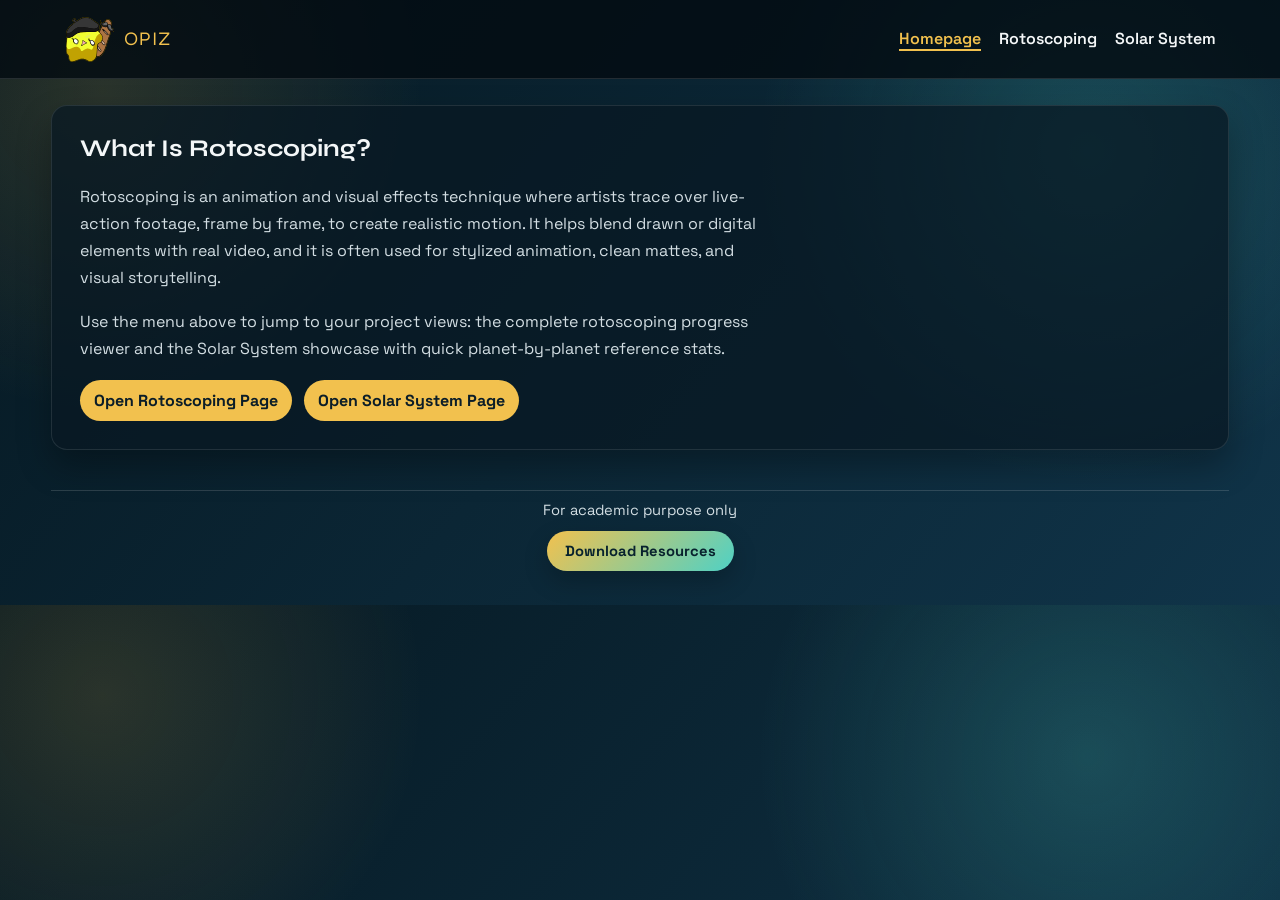
<file: index.html>
<!DOCTYPE html>
<html lang="en">
<head>
  <meta charset="UTF-8" />
  <meta name="viewport" content="width=device-width, initial-scale=1.0" />
  <title>Opiz</title>
  <link rel="preconnect" href="https://fonts.googleapis.com" />
  <link rel="preconnect" href="https://fonts.gstatic.com" crossorigin />
  <link href="https://fonts.googleapis.com/css2?family=Space+Grotesk:wght@400;500;700&family=Syne:wght@500;700&display=swap" rel="stylesheet" />
  <link rel="stylesheet" href="styles.css" />
</head>
<body>
  <header class="site-header">
    <div class="brand">
      <img class="brand-logo" src="assets/amogiLogo.svg" alt="Opiz logo" />
      <span class="brand-text">Opiz</span>
    </div>
    <nav class="site-nav">
      <a class="active" href="index.html">Homepage</a>
      <a href="rotoscoping.html">Rotoscoping</a>
      <a href="solar-system.html">Solar System</a>
    </nav>
  </header>

  <main>
    <section class="panel home-panel">
      <h1>What Is Rotoscoping?</h1>
      <p>
        Rotoscoping is an animation and visual effects technique where artists trace over live-action footage,
        frame by frame, to create realistic motion. It helps blend drawn or digital elements with real video,
        and it is often used for stylized animation, clean mattes, and visual storytelling.
      </p>
      <p>
        Use the menu above to jump to your project views: the complete rotoscoping progress viewer and the
        Solar System showcase with quick planet-by-planet reference stats.
      </p>
      <div class="quick-links">
        <a href="rotoscoping.html">Open Rotoscoping Page</a>
        <a href="solar-system.html">Open Solar System Page</a>
      </div>
    </section>
  </main>

  <footer class="site-footer">
    <p>For academic purpose only</p>
    <a class="footer-button" href="https://drive.google.com/drive/folders/1jNHdvjthlqDZLkHVrHPfpM9RfYei_Rxo?usp=sharing" target="_blank" rel="noopener noreferrer">Download Resources</a>
  </footer>
</body>
</html>
</file>
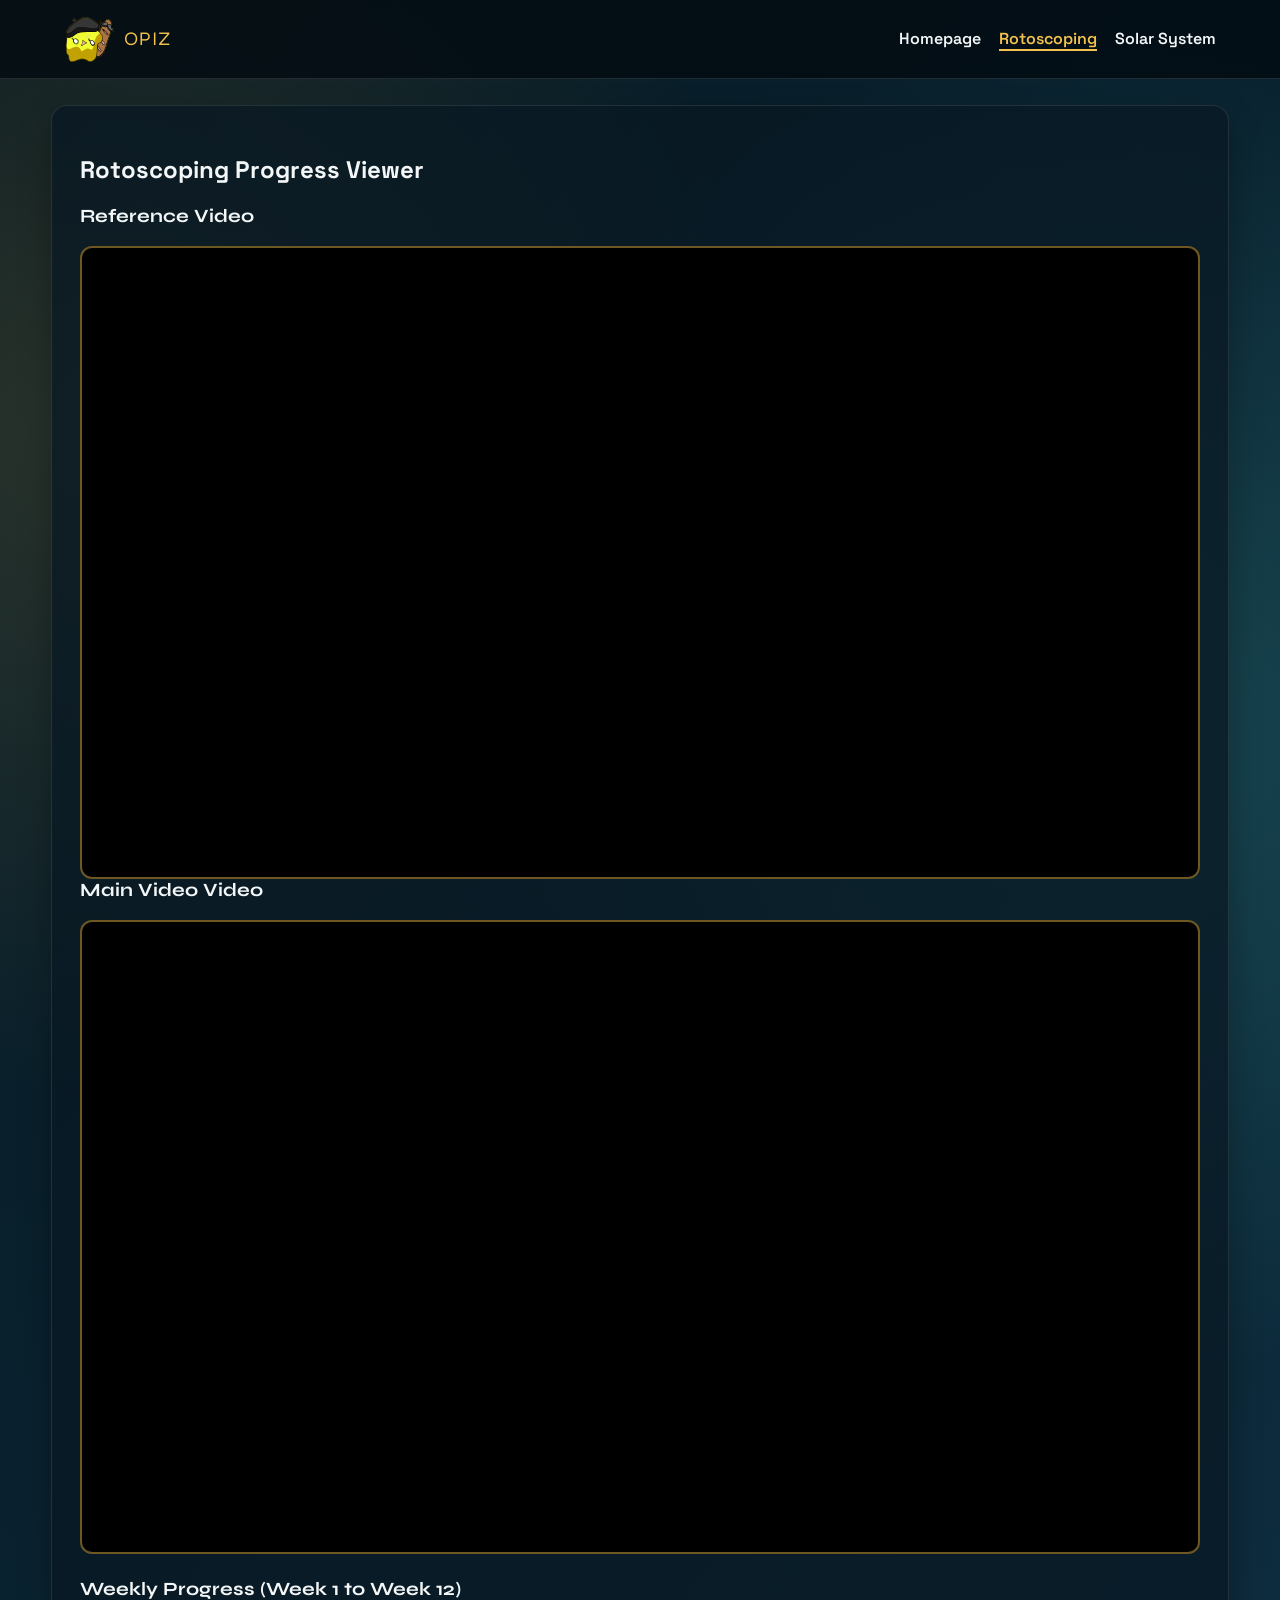
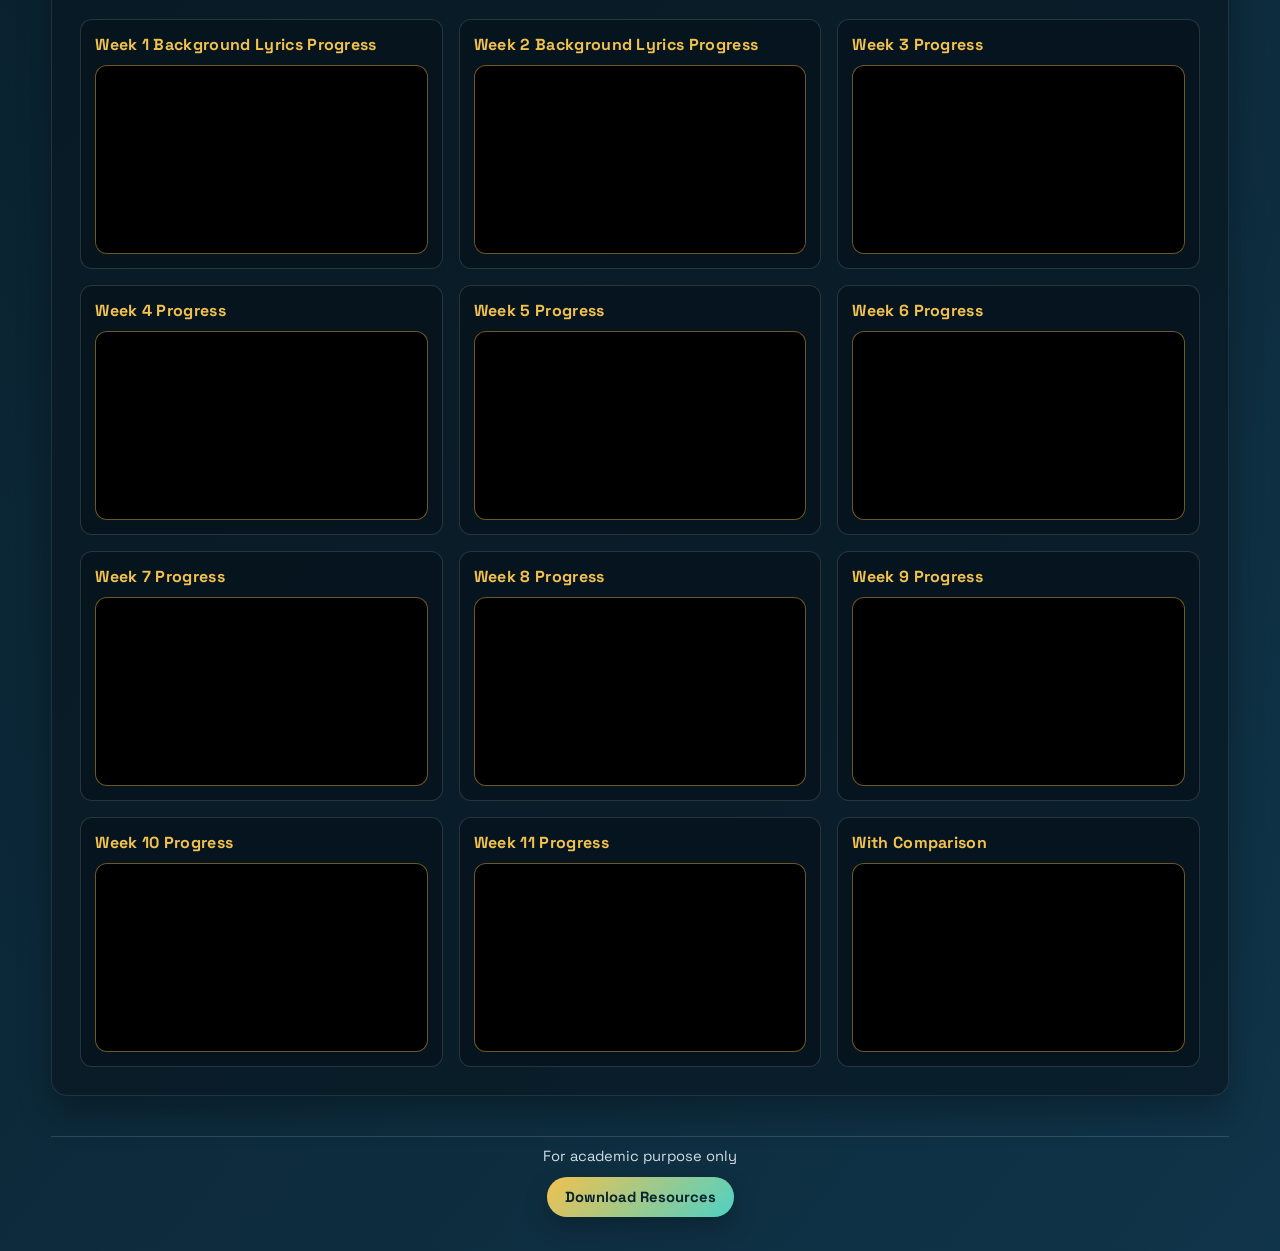
<file: rotoscoping.html>
<!DOCTYPE html>
<html lang="en">
<head>
  <meta charset="UTF-8">
  <meta name="viewport" content="width=device-width, initial-scale=1.0">
  <title>Rotoscoping | Opiz</title>
  <link rel="preconnect" href="https://fonts.googleapis.com">
  <link rel="preconnect" href="https://fonts.gstatic.com" crossorigin>
  <link href="https://fonts.googleapis.com/css2?family=Space+Grotesk:wght@400;500;700&family=Syne:wght@500;700&display=swap" rel="stylesheet">
  <link rel="stylesheet" href="styles.css">
</head>
<body>
  <header class="site-header">
    <div class="brand">
      <img class="brand-logo" src="assets/amogiLogo.svg" alt="Opiz logo">
      <span class="brand-text">Opiz</span>
    </div>
    <nav class="site-nav">
      <a href="index.html">Homepage</a>
      <a class="active" href="rotoscoping.html">Rotoscoping</a>
      <a href="solar-system.html">Solar System</a>
    </nav>
  </header>

  <main>
    <section class="panel rotoscoping-panel">
      <h1>Rotoscoping Progress Viewer</h1>

      <div class="featured-video">
        <h3>Reference Video</h3>
        <div class="video-frame large">
          <iframe
            src="https://www.youtube.com/embed/fIsi2uSqZQY?autoplay=1&mute=1&loop=1&playlist=fIsi2uSqZQY"
            title="Main Rotoscoping Video"
            loading="lazy"
            allow="accelerometer; autoplay; clipboard-write; encrypted-media; gyroscope; picture-in-picture; web-share"
            referrerpolicy="strict-origin-when-cross-origin"
            allowfullscreen>
          </iframe>
        </div>
      </div>
      <div class="featured-video">
        <h3>Main Video Video</h3>
        <div class="video-frame large">
          <iframe
            src="https://www.youtube.com/embed/KlZNOmEIftQ?autoplay=1&mute=1&loop=1&playlist=KlZNOmEIftQ"
            title="Main Rotoscoping Video"
            loading="lazy"
            allow="accelerometer; autoplay; clipboard-write; encrypted-media; gyroscope; picture-in-picture; web-share"
            referrerpolicy="strict-origin-when-cross-origin"
            allowfullscreen>
          </iframe>
        </div>
      </div>

      <div class="weekly-progress">
        <h3>Weekly Progress (Week 1 to Week 12)</h3>
        <div class="week-grid">
          <article class="week-card">
            <h4>Week 1 Background Lyrics Progress</h4>
            <div class="video-frame">
              <iframe src="https://www.youtube.com/embed/vixV4_BnZFU?autoplay=1&mute=1&loop=1&playlist=vixV4_BnZFU" title="Week 1" loading="lazy" allowfullscreen></iframe>
            </div>
          </article>
          <article class="week-card">
            <h4>Week 2 Background Lyrics Progress</h4>
            <div class="video-frame">
              <iframe src="https://www.youtube.com/embed/FHkEldL73EA?autoplay=1&mute=1&loop=1&playlist=FHkEldL73EA" title="Week 2" loading="lazy" allowfullscreen></iframe>
            </div>
          </article>
          <article class="week-card">
            <h4>Week 3 Progress</h4>
            <div class="video-frame">
              <iframe src="https://www.youtube.com/embed/sNlluhJawVo?autoplay=1&mute=1&loop=1&playlist=sNlluhJawVo" title="Week 3" loading="lazy" allowfullscreen></iframe>
            </div>
          </article>
          <article class="week-card">
            <h4>Week 4 Progress</h4>
            <div class="video-frame">
              <iframe src="https://www.youtube.com/embed/9VQi6sizvrE?autoplay=1&mute=1&loop=1&playlist=9VQi6sizvrE" title="Week 4" loading="lazy" allowfullscreen></iframe>
            </div>
          </article>
           <article class="week-card">
            <h4>Week 5 Progress</h4>
            <div class="video-frame">
              <iframe src="https://www.youtube.com/embed/hg4LTgryT7c?autoplay=1&mute=1&loop=1&playlist=hg4LTgryT7c" title="Week 4" loading="lazy" allowfullscreen></iframe>
            </div>
          </article>
          <article class="week-card">
            <h4>Week 6 Progress</h4>
            <div class="video-frame">
              <iframe src="https://www.youtube.com/embed/hg4LTgryT7c?autoplay=1&mute=1&loop=1&playlist=hg4LTgryT7c" title="Week 4" loading="lazy" allowfullscreen></iframe>
            </div>
          </article>
          <article class="week-card">
            <h4>Week 7 Progress</h4>
            <div class="video-frame">
              <iframe src="https://www.youtube.com/embed/hg4LTgryT7c?autoplay=1&mute=1&loop=1&playlist=hg4LTgryT7c" title="Week 4" loading="lazy" allowfullscreen></iframe>
            </div>
          </article>
          <article class="week-card">
            <h4>Week 8 Progress</h4>
            <div class="video-frame">
              <iframe src="https://www.youtube.com/embed/hg4LTgryT7c?autoplay=1&mute=1&loop=1&playlist=hg4LTgryT7c" title="Week 4" loading="lazy" allowfullscreen></iframe>
            </div>
          </article>
          <article class="week-card">
            <h4>Week 9 Progress</h4>
            <div class="video-frame">
              <iframe src="https://www.youtube.com/embed/hg4LTgryT7c?autoplay=1&mute=1&loop=1&playlist=hg4LTgryT7c" title="Week 4" loading="lazy" allowfullscreen></iframe>
            </div>
          </article>
          <article class="week-card">
            <h4>Week 10 Progress</h4>
            <div class="video-frame">
              <iframe src="https://www.youtube.com/embed/hg4LTgryT7c?autoplay=1&mute=1&loop=1&playlist=hg4LTgryT7c" title="Week 4" loading="lazy" allowfullscreen></iframe>
            </div>
          </article>
          <article class="week-card">
            <h4>Week 11 Progress</h4>
            <div class="video-frame">
              <iframe src="https://www.youtube.com/embed/hg4LTgryT7c?autoplay=1&mute=1&loop=1&playlist=hg4LTgryT7c" title="Week 4" loading="lazy" allowfullscreen></iframe>
            </div>
          </article>
          <article class="week-card">
            <h4>With Comparison</h4>
            <div class="video-frame">
              <iframe src="https://www.youtube.com/embed/KlZNOmEIftQ?autoplay=1&mute=1&loop=1&playlist=KlZNOmEIftQ" title="Week 4" loading="lazy" allowfullscreen></iframe>
            </div>
          </article>
          <!-- Repeat same pattern for Weeks 5–12 -->
        </div>
      </div>
    </section>
  </main>

  <footer class="site-footer">
    <p>For academic purpose only</p>
    <a class="footer-button" href="https://drive.google.com/drive/folders/1jNHdvjthlqDZLkHVrHPfpM9RfYei_Rxo?usp=sharing" target="_blank" rel="noopener noreferrer">Download Resources</a>
  </footer>
</body>
</html>
</file>
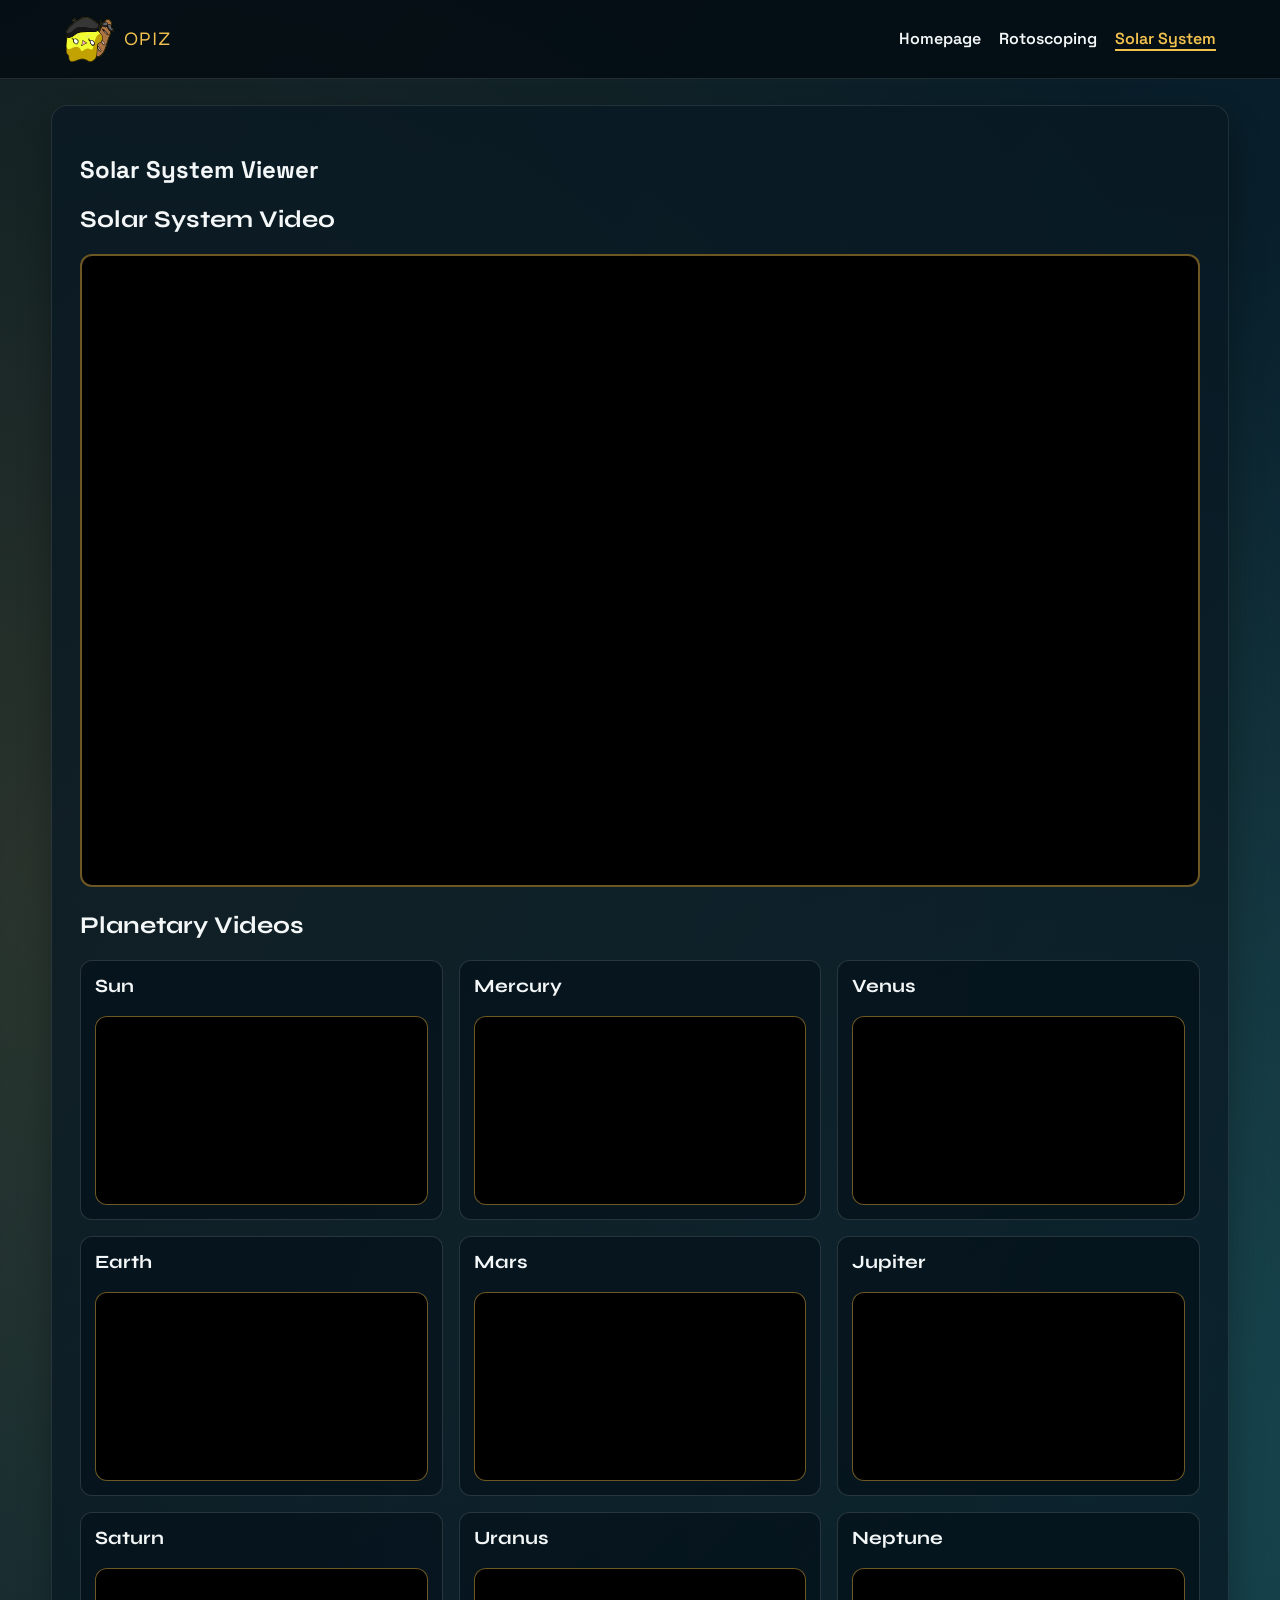
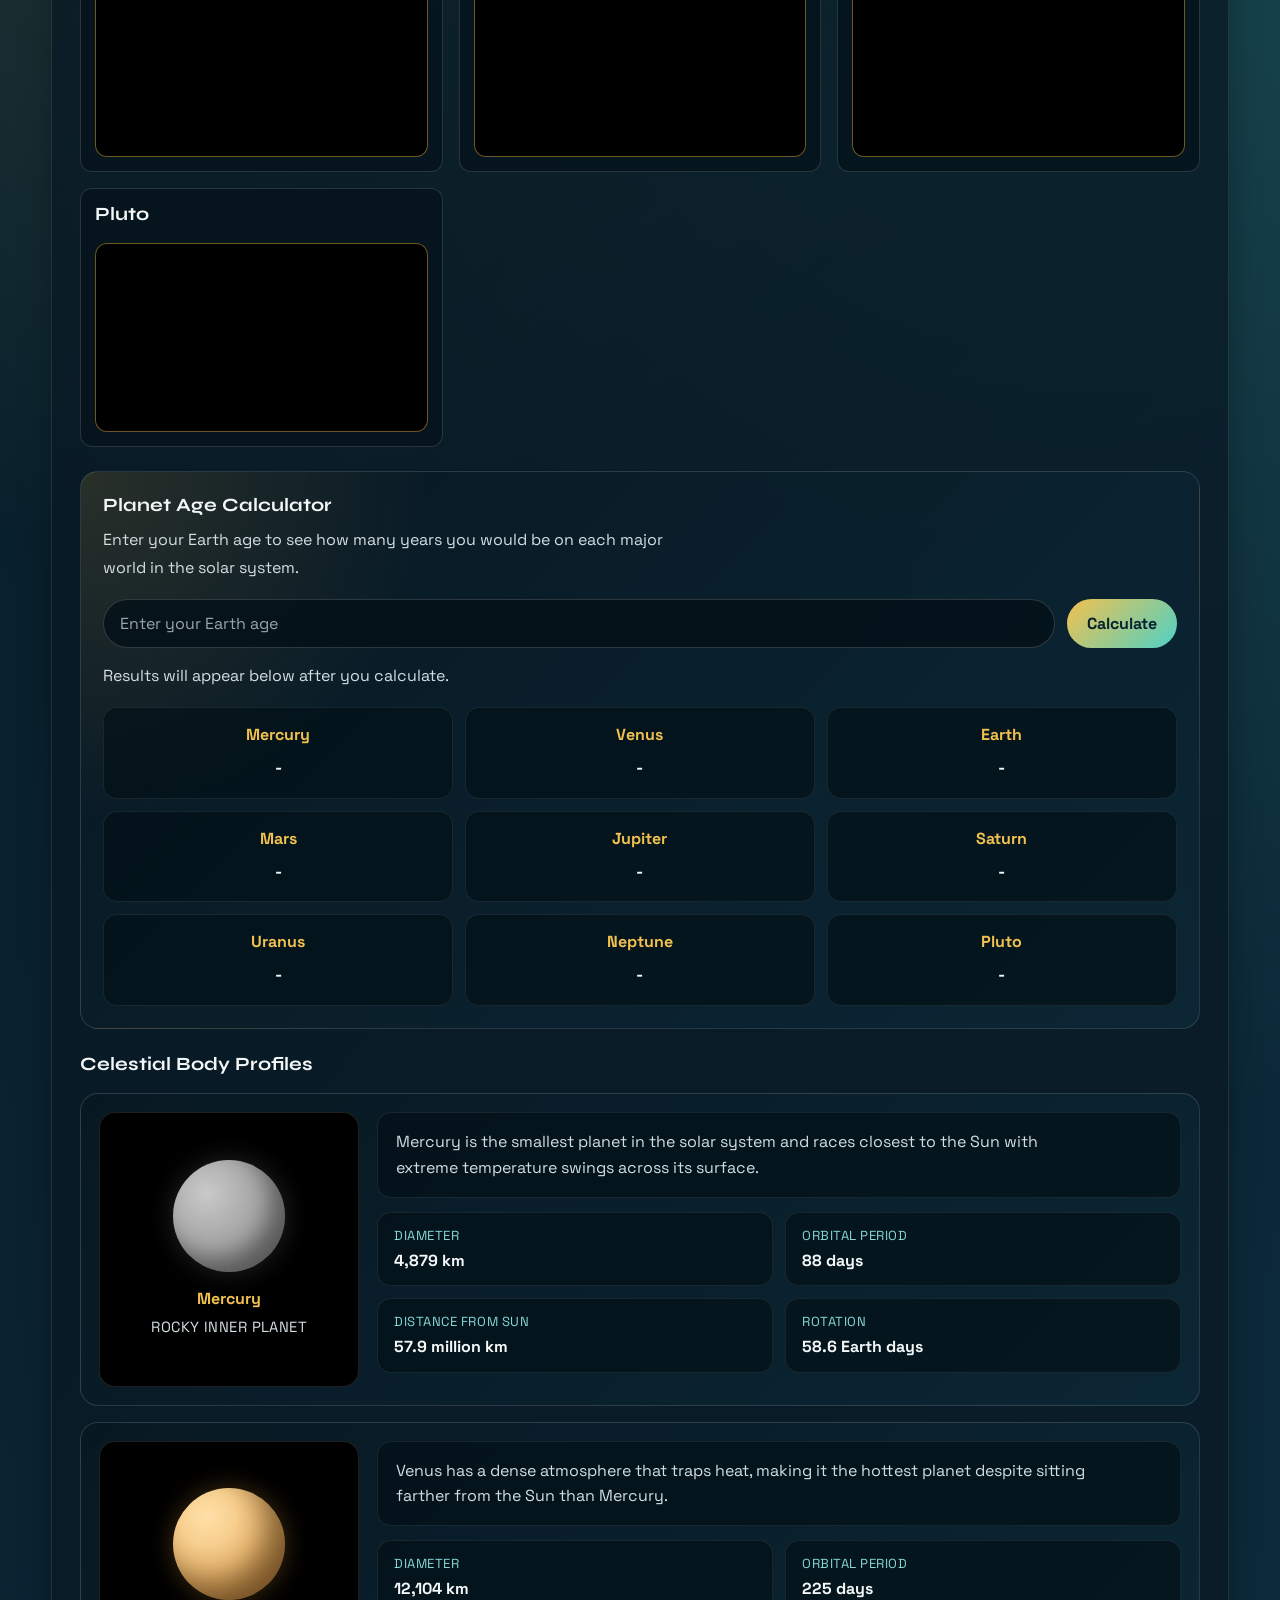
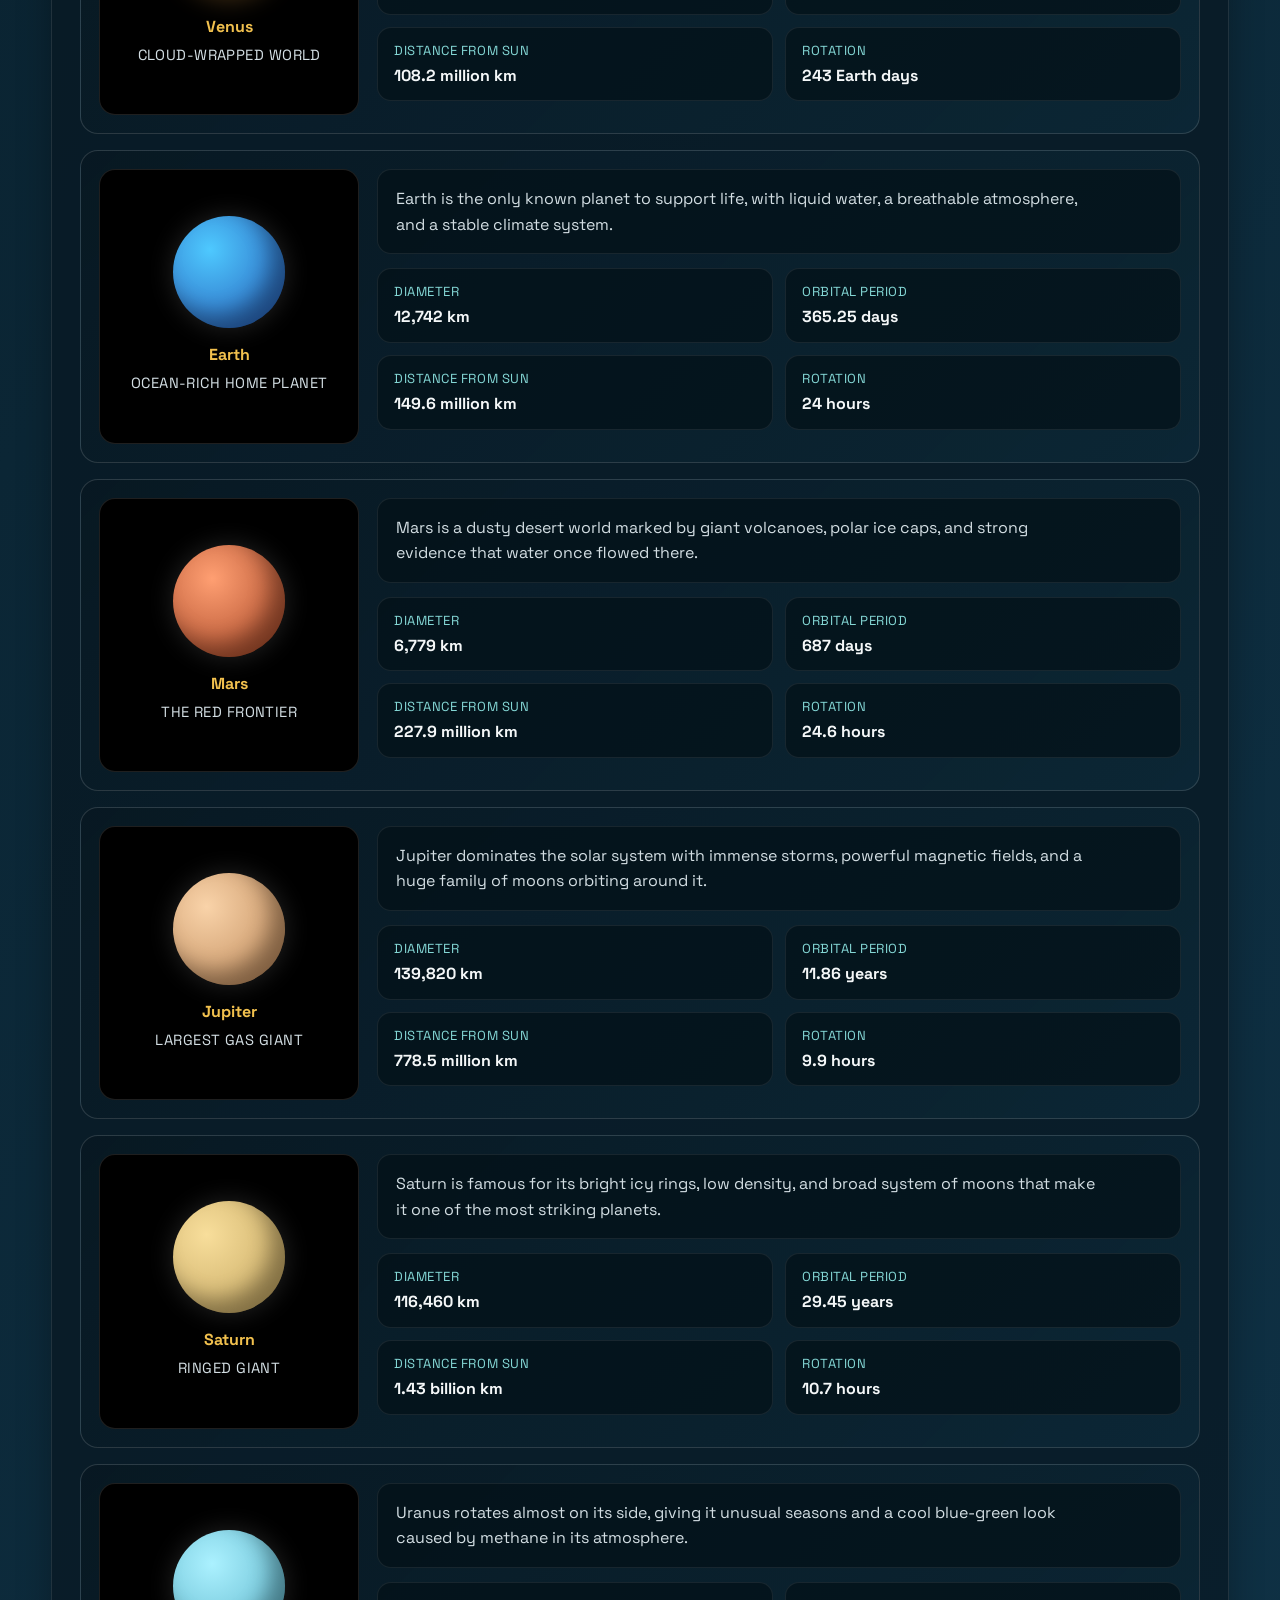
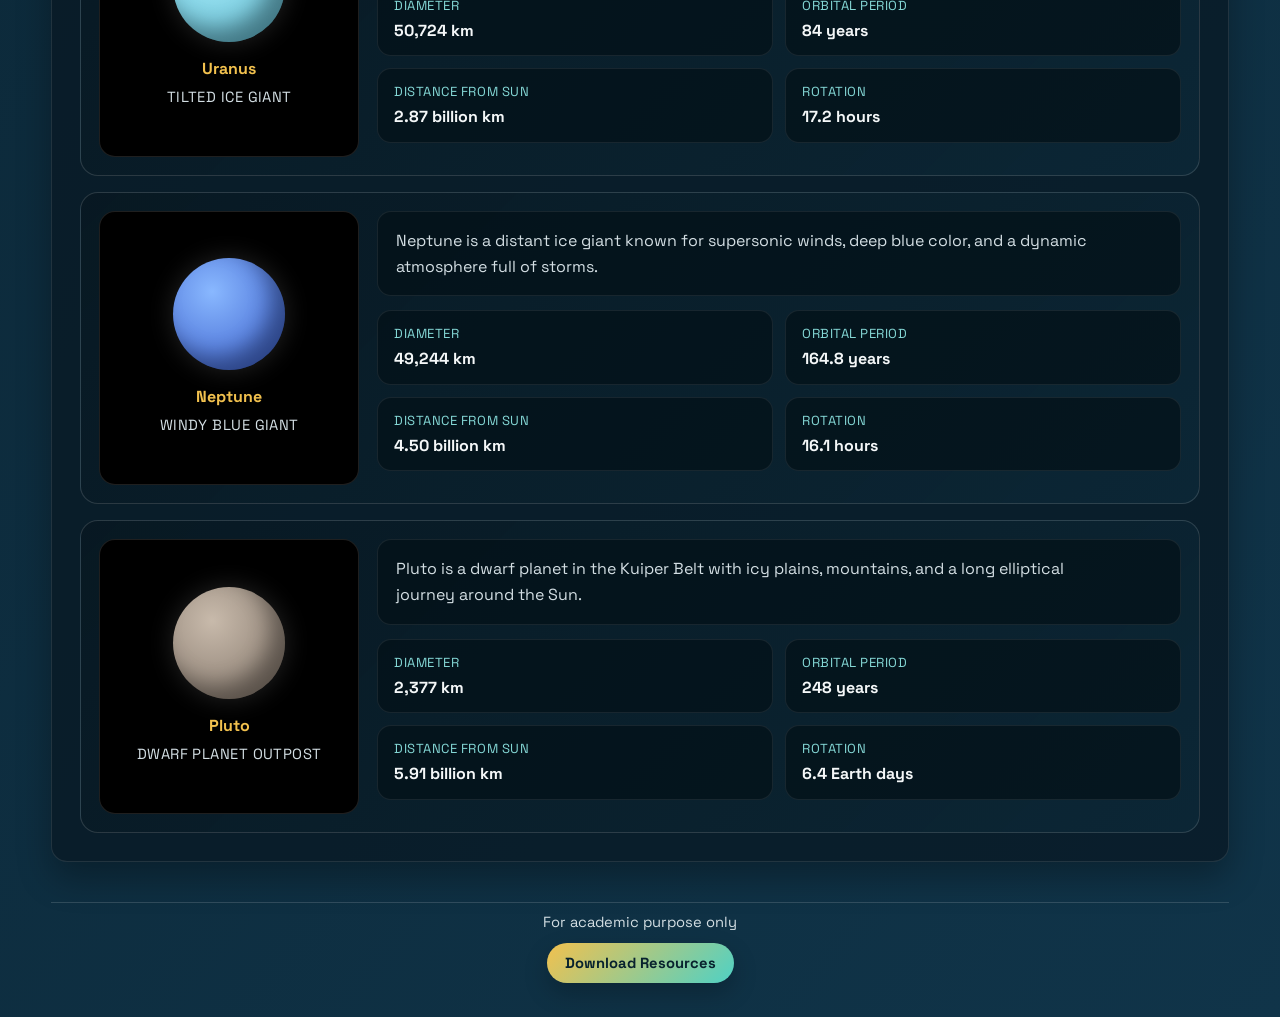
<file: solar-system.html>
<!DOCTYPE html>
<html lang="en">
<head>
  <meta charset="UTF-8">
  <meta name="viewport" content="width=device-width, initial-scale=1.0">
  <title>Solar System | Opiz</title>
  <link rel="preconnect" href="https://fonts.googleapis.com">
  <link rel="preconnect" href="https://fonts.gstatic.com" crossorigin>
  <link href="https://fonts.googleapis.com/css2?family=Space+Grotesk:wght@400;500;700&family=Syne:wght@500;700&display=swap" rel="stylesheet">
  <link rel="stylesheet" href="styles.css">
</head>
<body>
  <header class="site-header">
    <div class="brand">
      <img class="brand-logo" src="assets/amogiLogo.svg" alt="Opiz logo">
      <span class="brand-text">Opiz</span>
    </div>
    <nav class="site-nav">
      <a href="index.html">Homepage</a>
      <a href="rotoscoping.html">Rotoscoping</a>
      <a class="active" href="solar-system.html">Solar System</a>
    </nav>
  </header>

  <main>
    <section class="panel solar-panel">
      <h1>Solar System Viewer</h1>

      <div class="featured-video">
        <h2>Solar System Video</h2>
        <div class="video-frame large">
          <iframe
            src="https://www.youtube.com/embed/VzNU3cCyTUE?autoplay=1&mute=1&loop=1&playlist=VzNU3cCyTUE"
            title="Solar System Visual"
            loading="lazy"
            allow="accelerometer; autoplay; clipboard-write; encrypted-media; gyroscope; picture-in-picture; web-share"
            referrerpolicy="strict-origin-when-cross-origin"
            allowfullscreen>
          </iframe>
        </div>
      </div>


      <div class="weekly-progress">
        <h2>Planetary Videos</h2>
        <div class="week-grid">

          <article class="week-card">
            <h3>Sun</h3>
            <div class="video-frame">
              <iframe src="https://www.youtube.com/embed/IZhtch1xoJs?autoplay=1&mute=1&loop=1&playlist=IZhtch1xoJs" title="Sun.mp4" loading="lazy" allowfullscreen></iframe>
            </div>
          </article>

           <article class="week-card">
            <h3>Mercury</h3>
            <div class="video-frame">
              <iframe src="https://www.youtube.com/embed/3eKw0g7F5QI?autoplay=1&mute=1&loop=1&playlist=3eKw0g7F5QI" title="Mercury.mp4" loading="lazy" allowfullscreen></iframe>
            </div>
          </article>

          <article class="week-card">
            <h3>Venus</h3>
            <div class="video-frame">
              <iframe src="https://www.youtube.com/embed/x8QAxe0jEw0?autoplay=1&mute=1&loop=1&playlist=x8QAxe0jEw0" title="Venus.mp4" loading="lazy" allowfullscreen></iframe>
            </div>
          </article>

            <article class="week-card">
            <h3>Earth</h3>
            <div class="video-frame">
              <iframe src="https://www.youtube.com/embed/lxw2jfwjHOc?autoplay=1&mute=1&loop=1&playlist=lxw2jfwjHOc" 
                title="Earth.mp4" loading="lazy" allowfullscreen></iframe>
            </div>
          </article>

          <article class="week-card">
            <h3>Mars</h3>
            <div class="video-frame">
              <iframe src="https://www.youtube.com/embed/TioeIlLUaO4?autoplay=1&mute=1&loop=1&playlist=TioeIlLUaO4" title="Mars.mp4" loading="lazy" allowfullscreen></iframe>
            </div>
          </article>

          <article class="week-card">
            <h3>Jupiter</h3>
            <div class="video-frame">
              <iframe src="https://www.youtube.com/embed/m3QuFCLhxag?autoplay=1&mute=1&loop=1&playlist=m3QuFCLhxag" 
                title="Jupiter.mp4" loading="lazy" allowfullscreen></iframe>
            </div>
          </article>

          <article class="week-card">
            <h3>Saturn</h3>
            <div class="video-frame">
              <iframe src="https://www.youtube.com/embed/fY_Mv9tXoqw?autoplay=1&mute=1&loop=1&playlist=fY_Mv9tXoqw" 
                title="Saturn.mp4" loading="lazy" allowfullscreen></iframe>
            </div>
          </article>

          <article class="week-card">
            <h3>Uranus</h3>
            <div class="video-frame">
              <iframe src="https://www.youtube.com/embed/DWmD_aQ9kus?autoplay=1&mute=1&loop=1&playlist=DWmD_aQ9kus" 
                title="Uranus.mp4" loading="lazy" allowfullscreen></iframe>
            </div>
          </article>
          <article class="week-card">
            <h3>Neptune</h3>
            <div class="video-frame">
              <iframe src="https://www.youtube.com/embed/Lj0is8jlubE?autoplay=1&mute=1&loop=1&playlist=Lj0is8jlubE" 
                title="Neptune.mp4" loading="lazy" allowfullscreen></iframe>
            </div>
          </article>
          <article class="week-card">
            <h3>Pluto</h3>
            <div class="video-frame">
              <iframe src="https://www.youtube.com/embed/J4MlbmmOYbQ?autoplay=1&mute=1&loop=1&playlist=J4MlbmmOYbQ" 
                title="Pluto.mp4" loading="lazy" allowfullscreen></iframe>
            </div>
          </article>
        </div>
      </div>

      <section class="planet-age-calculator" aria-labelledby="planet-age-heading">
        <div class="calculator-copy">
          <h3 id="planet-age-heading">Planet Age Calculator</h3>
          <p>Enter your Earth age to see how many years you would be on each major world in the solar system.</p>
        </div>
        <div class="calculator-controls">
          <label class="sr-only" for="earthAge">Earth age</label>
          <input id="earthAge" name="earthAge" type="number" min="0.1" step="0.1" placeholder="Enter your Earth age">
          <button type="button" id="calculatePlanetAges">Calculate</button>
        </div>
        <p class="calculator-feedback" id="ageCalculatorFeedback" aria-live="polite">Results will appear below after you calculate.</p>
        <div class="age-results-grid">
          <article class="age-result-card">
            <h4>Mercury</h4>
            <p id="mercury-age">-</p>
          </article>
          <article class="age-result-card">
            <h4>Venus</h4>
            <p id="venus-age">-</p>
          </article>
          <article class="age-result-card">
            <h4>Earth</h4>
            <p id="earth-age">-</p>
          </article>
          <article class="age-result-card">
            <h4>Mars</h4>
            <p id="mars-age">-</p>
          </article>
          <article class="age-result-card">
            <h4>Jupiter</h4>
            <p id="jupiter-age">-</p>
          </article>
          <article class="age-result-card">
            <h4>Saturn</h4>
            <p id="saturn-age">-</p>
          </article>
          <article class="age-result-card">
            <h4>Uranus</h4>
            <p id="uranus-age">-</p>
          </article>
          <article class="age-result-card">
            <h4>Neptune</h4>
            <p id="neptune-age">-</p>
          </article>
          <article class="age-result-card">
            <h4>Pluto</h4>
            <p id="pluto-age">-</p>
          </article>
        </div>
      </section>

      <div class="planetary-profiles">
        <h3>Celestial Body Profiles</h3>
        <div class="planet-grid">
          <article class="planet-card">
            <div class="planet-visual">
              <div class="planet-icon mercury"></div>
              <div class="planet-label">
                <h4>Mercury</h4>
                <p>Rocky inner planet</p>
              </div>
            </div>
            <div class="planet-details">
              <div class="planet-description">
                <p>Mercury is the smallest planet in the solar system and races closest to the Sun with extreme temperature swings across its surface.</p>
              </div>
              <div class="planet-stats">
                <div class="stat-box"><span class="stat-label">Diameter</span><strong>4,879 km</strong></div>
                <div class="stat-box"><span class="stat-label">Orbital Period</span><strong>88 days</strong></div>
                <div class="stat-box"><span class="stat-label">Distance from Sun</span><strong>57.9 million km</strong></div>
                <div class="stat-box"><span class="stat-label">Rotation</span><strong>58.6 Earth days</strong></div>
              </div>
            </div>
          </article>
          <article class="planet-card">
            <div class="planet-visual">
              <div class="planet-icon venus"></div>
              <div class="planet-label">
                <h4>Venus</h4>
                <p>Cloud-wrapped world</p>
              </div>
            </div>
            <div class="planet-details">
              <div class="planet-description">
                <p>
                  Venus has a dense atmosphere that traps heat, making it the hottest
                  planet despite sitting farther from the Sun than Mercury.
                </p>
              </div>
              <div class="planet-stats">
                <div class="stat-box">
                  <span class="stat-label">Diameter</span>
                  <strong>12,104 km</strong>
                </div>
                <div class="stat-box">
                  <span class="stat-label">Orbital Period</span>
                  <strong>225 days</strong>
                </div>
                <div class="stat-box">
                  <span class="stat-label">Distance from Sun</span>
                  <strong>108.2 million km</strong>
                </div>
                <div class="stat-box">
                  <span class="stat-label">Rotation</span>
                  <strong>243 Earth days</strong>
                </div>
              </div>
            </div>
          </article>
          <article class="planet-card">
            <div class="planet-visual">
              <div class="planet-icon earth"></div>
              <div class="planet-label">
                <h4>Earth</h4>
                <p>Ocean-rich home planet</p>
              </div>
            </div>
            <div class="planet-details">
              <div class="planet-description">
                <p>Earth is the only known planet to support life, with liquid water, a breathable atmosphere, and a stable climate system.</p>
              </div>
              <div class="planet-stats">
                <div class="stat-box"><span class="stat-label">Diameter</span><strong>12,742 km</strong></div>
                <div class="stat-box"><span class="stat-label">Orbital Period</span><strong>365.25 days</strong></div>
                <div class="stat-box"><span class="stat-label">Distance from Sun</span><strong>149.6 million km</strong></div>
                <div class="stat-box"><span class="stat-label">Rotation</span><strong>24 hours</strong></div>
              </div>
            </div>
          </article>
          <article class="planet-card">
            <div class="planet-visual">
              <div class="planet-icon mars"></div>
              <div class="planet-label">
                <h4>Mars</h4>
                <p>The red frontier</p>
              </div>
            </div>
            <div class="planet-details">
              <div class="planet-description">
                <p>Mars is a dusty desert world marked by giant volcanoes, polar ice caps, and strong evidence that water once flowed there.</p>
              </div>
              <div class="planet-stats">
                <div class="stat-box"><span class="stat-label">Diameter</span><strong>6,779 km</strong></div>
                <div class="stat-box"><span class="stat-label">Orbital Period</span><strong>687 days</strong></div>
                <div class="stat-box"><span class="stat-label">Distance from Sun</span><strong>227.9 million km</strong></div>
                <div class="stat-box"><span class="stat-label">Rotation</span><strong>24.6 hours</strong></div>
              </div>
            </div>
          </article>
          <article class="planet-card">
            <div class="planet-visual">
              <div class="planet-icon jupiter"></div>
              <div class="planet-label">
                <h4>Jupiter</h4>
                <p>Largest gas giant</p>
              </div>
            </div>
            <div class="planet-details">
              <div class="planet-description">
                <p>Jupiter dominates the solar system with immense storms, powerful magnetic fields, and a huge family of moons orbiting around it.</p>
              </div>
              <div class="planet-stats">
                <div class="stat-box"><span class="stat-label">Diameter</span><strong>139,820 km</strong></div>
                <div class="stat-box"><span class="stat-label">Orbital Period</span><strong>11.86 years</strong></div>
                <div class="stat-box"><span class="stat-label">Distance from Sun</span><strong>778.5 million km</strong></div>
                <div class="stat-box"><span class="stat-label">Rotation</span><strong>9.9 hours</strong></div>
              </div>
            </div>
          </article>
          <article class="planet-card">
            <div class="planet-visual">
              <div class="planet-icon saturn"></div>
              <div class="planet-label">
                <h4>Saturn</h4>
                <p>Ringed giant</p>
              </div>
            </div>
            <div class="planet-details">
              <div class="planet-description">
                <p>Saturn is famous for its bright icy rings, low density, and broad system of moons that make it one of the most striking planets.</p>
              </div>
              <div class="planet-stats">
                <div class="stat-box"><span class="stat-label">Diameter</span><strong>116,460 km</strong></div>
                <div class="stat-box"><span class="stat-label">Orbital Period</span><strong>29.45 years</strong></div>
                <div class="stat-box"><span class="stat-label">Distance from Sun</span><strong>1.43 billion km</strong></div>
                <div class="stat-box"><span class="stat-label">Rotation</span><strong>10.7 hours</strong></div>
              </div>
            </div>
          </article>
          <article class="planet-card">
            <div class="planet-visual">
              <div class="planet-icon uranus"></div>
              <div class="planet-label">
                <h4>Uranus</h4>
                <p>Tilted ice giant</p>
              </div>
            </div>
            <div class="planet-details">
              <div class="planet-description">
                <p>Uranus rotates almost on its side, giving it unusual seasons and a cool blue-green look caused by methane in its atmosphere.</p>
              </div>
              <div class="planet-stats">
                <div class="stat-box"><span class="stat-label">Diameter</span><strong>50,724 km</strong></div>
                <div class="stat-box"><span class="stat-label">Orbital Period</span><strong>84 years</strong></div>
                <div class="stat-box"><span class="stat-label">Distance from Sun</span><strong>2.87 billion km</strong></div>
                <div class="stat-box"><span class="stat-label">Rotation</span><strong>17.2 hours</strong></div>
              </div>
            </div>
          </article>
          <article class="planet-card">
            <div class="planet-visual">
              <div class="planet-icon neptune"></div>
              <div class="planet-label">
                <h4>Neptune</h4>
                <p>Windy blue giant</p>
              </div>
            </div>
            <div class="planet-details">
              <div class="planet-description">
                <p>Neptune is a distant ice giant known for supersonic winds, deep blue color, and a dynamic atmosphere full of storms.</p>
              </div>
              <div class="planet-stats">
                <div class="stat-box"><span class="stat-label">Diameter</span><strong>49,244 km</strong></div>
                <div class="stat-box"><span class="stat-label">Orbital Period</span><strong>164.8 years</strong></div>
                <div class="stat-box"><span class="stat-label">Distance from Sun</span><strong>4.50 billion km</strong></div>
                <div class="stat-box"><span class="stat-label">Rotation</span><strong>16.1 hours</strong></div>
              </div>
            </div>
          </article>
          <article class="planet-card">
            <div class="planet-visual">
              <div class="planet-icon pluto"></div>
              <div class="planet-label">
                <h4>Pluto</h4>
                <p>Dwarf planet outpost</p>
              </div>
            </div>
            <div class="planet-details">
              <div class="planet-description">
                <p>Pluto is a dwarf planet in the Kuiper Belt with icy plains, mountains, and a long elliptical journey around the Sun.</p>
              </div>
              <div class="planet-stats">
                <div class="stat-box"><span class="stat-label">Diameter</span><strong>2,377 km</strong></div>
                <div class="stat-box"><span class="stat-label">Orbital Period</span><strong>248 years</strong></div>
                <div class="stat-box"><span class="stat-label">Distance from Sun</span><strong>5.91 billion km</strong></div>
                <div class="stat-box"><span class="stat-label">Rotation</span><strong>6.4 Earth days</strong></div>
              </div>
            </div>
          </article>
        </div>
      </div>
    </section>
  </main>

  <footer class="site-footer">
    <p>For academic purpose only</p>
    <a class="footer-button" href="https://drive.google.com/drive/folders/1jNHdvjthlqDZLkHVrHPfpM9RfYei_Rxo?usp=sharing" target="_blank" rel="noopener noreferrer">Download Resources</a>
  </footer>

  <script src="scripts/solar-system.js"></script>
</body>
</html>
</file>
<file: styles.css>
* {
  box-sizing: border-box;
}

html {
  scroll-behavior: smooth;
}

body {
  margin: 0;
  color: #f4f7f8;
  font-family: "Space Grotesk", "Segoe UI", sans-serif;
  background:
    radial-gradient(circle at 8% 15%, rgba(242, 193, 78, 0.15), transparent 25%),
    radial-gradient(circle at 85% 25%, rgba(79, 209, 197, 0.2), transparent 28%),
    linear-gradient(130deg, #061821, #103449);
}

.site-header {
  position: sticky;
  top: 0;
  z-index: 10;
  display: flex;
  align-items: center;
  justify-content: space-between;
  padding: 14px 5vw;
  background: rgba(3, 12, 18, 0.82);
  border-bottom: 1px solid rgba(255, 255, 255, 0.12);
}

.brand {
  display: inline-flex;
  align-items: center;
  gap: 10px;
  font-family: "Syne", "Trebuchet MS", sans-serif;
  font-size: 1.2rem;
  letter-spacing: 0.05em;
  text-transform: uppercase;
  color: #f2c14e;
}

.brand-text {
  line-height: 1;
}

.brand-logo {
  width: 50px;
  height: 50px;
  object-fit: contain;
  border: 0;
  background: transparent;
}

.site-nav {
  display: flex;
  gap: 18px;
  flex-wrap: wrap;
}

.site-nav a {
  color: #f4f7f8;
  text-decoration: none;
  font-weight: 600;
  border-bottom: 2px solid transparent;
  transition: border-color 0.2s ease, color 0.2s ease;
}

.site-nav a:hover {
  color: #4fd1c5;
  border-color: #4fd1c5;
}

.site-nav a.active {
  color: #f2c14e;
  border-color: #f2c14e;
}

main {
  width: 92vw;
  max-width: 1200px;
  margin: 26px auto 40px;
  display: grid;
  gap: 26px;
}

.site-footer {
  width: 92vw;
  max-width: 1200px;
  margin: 0 auto 24px;
  padding: 10px 0;
  text-align: center;
  color: #d3dee3;
  font-size: 0.92rem;
  border-top: 1px solid rgba(255, 255, 255, 0.14);
}

.site-footer p {
  margin: 0;
}

.footer-button {
  display: inline-flex;
  align-items: center;
  justify-content: center;
  margin-top: 12px;
  padding: 11px 18px;
  border-radius: 999px;
  color: #08222e;
  text-decoration: none;
  font-weight: 700;
  background: linear-gradient(135deg, #f2c14e, #4fd1c5);
  box-shadow: 0 10px 24px rgba(0, 0, 0, 0.22);
  transition: transform 0.2s ease, filter 0.2s ease;
}

.footer-button:hover {
  transform: translateY(-1px);
  filter: brightness(1.05);
}

.footer-button:focus-visible {
  outline: 2px solid #ffffff;
  outline-offset: 3px;
}

.panel {
  padding: 28px;
  border-radius: 16px;
  background: rgba(8, 25, 35, 0.75);
  border: 1px solid rgba(255, 255, 255, 0.1);
  box-shadow: 0 16px 34px rgba(0, 0, 0, 0.3);
  animation: rise 0.6s ease both;
}

.home-panel h1,
.rotoscoping-panel h2,
.solar-panel h2,
.weekly-progress h3,
.featured-video h3 {
  font-family: "Syne", "Trebuchet MS", sans-serif;
  margin-top: 0;
}

.home-panel p,
.solar-panel p {
  max-width: 70ch;
  color: #d3dee3;
  line-height: 1.7;
}

.quick-links {
  display: flex;
  flex-wrap: wrap;
  gap: 12px;
  margin-top: 18px;
}

.quick-links a {
  text-decoration: none;
  color: #0b1d28;
  background: #f2c14e;
  padding: 10px 14px;
  border-radius: 999px;
  font-weight: 700;
}

.quick-links a:hover {
  background: #4fd1c5;
}

.video-frame {
  width: 100%;
  position: relative;
  height: 0;
  padding-top: 56.25%;
  border-radius: 12px;
  overflow: hidden;
  border: 1px solid rgba(242, 193, 78, 0.45);
  background: #000;
}

.video-frame iframe,
.video-frame video {
  position: absolute;
  top: 0;
  right: 0;
  bottom: 0;
  left: 0;
  width: 100%;
  height: 100%;
  border: 0;
  object-fit: cover;
}

.video-frame.large {
  border-width: 2px;
}

.weekly-progress {
  margin-top: 24px;
}

.week-grid {
  display: grid;
  grid-template-columns: repeat(3, minmax(0, 1fr));
  gap: 16px;
}

.week-card {
  margin: 0;
  padding: 14px;
  border-radius: 12px;
  background: rgba(6, 20, 29, 0.88);
  border: 1px solid rgba(255, 255, 255, 0.14);
}

.week-card h4 {
  margin: 0 0 10px;
  color: #f2c14e;
  letter-spacing: 0.02em;
}

.planetary-profiles {
  margin-top: 24px;
}

.planetary-profiles h3 {
  font-family: "Syne", "Trebuchet MS", sans-serif;
}

.planet-age-calculator {
  margin-top: 24px;
  padding: 22px;
  border-radius: 18px;
  background:
    radial-gradient(circle at top left, rgba(242, 193, 78, 0.14), transparent 28%),
    linear-gradient(135deg, rgba(8, 25, 35, 0.96), rgba(13, 40, 55, 0.9));
  border: 1px solid rgba(255, 255, 255, 0.12);
}

.calculator-copy h3 {
  margin: 0;
  font-family: "Syne", "Trebuchet MS", sans-serif;
}

.calculator-copy p {
  margin: 10px 0 0;
  max-width: 60ch;
}

.calculator-controls {
  display: flex;
  flex-wrap: wrap;
  gap: 12px;
  margin-top: 18px;
}

.calculator-controls input {
  flex: 1 1 240px;
  min-width: 0;
  padding: 13px 16px;
  border-radius: 999px;
  border: 1px solid rgba(255, 255, 255, 0.16);
  background: rgba(4, 17, 24, 0.82);
  color: #f4f7f8;
  font: inherit;
}

.calculator-controls input::placeholder {
  color: rgba(211, 222, 227, 0.72);
}

.calculator-controls input:focus {
  outline: 2px solid rgba(79, 209, 197, 0.55);
  outline-offset: 2px;
}

.calculator-controls button {
  padding: 13px 20px;
  border: 0;
  border-radius: 999px;
  background: linear-gradient(135deg, #f2c14e, #4fd1c5);
  color: #08222e;
  font: inherit;
  font-weight: 700;
  cursor: pointer;
}

.calculator-controls button:hover {
  filter: brightness(1.05);
}

.calculator-feedback {
  margin: 14px 0 0;
  color: #84d7d5;
  min-height: 1.5em;
}

.age-results-grid {
  display: grid;
  grid-template-columns: repeat(3, minmax(0, 1fr));
  gap: 12px;
  margin-top: 18px;
}

.age-result-card {
  margin: 0;
  padding: 16px;
  border-radius: 14px;
  background: rgba(4, 17, 24, 0.72);
  border: 1px solid rgba(255, 255, 255, 0.08);
  text-align: center;
}

.age-result-card h4 {
  margin: 0 0 8px;
  color: #f2c14e;
}

.age-result-card p {
  margin: 0;
  color: #f4f7f8;
  font-size: 1.05rem;
  font-weight: 700;
}

.sr-only {
  position: absolute;
  width: 1px;
  height: 1px;
  padding: 0;
  margin: -1px;
  overflow: hidden;
  clip-path: inset(50%);
  white-space: nowrap;
  border: 0;
}

.planet-grid {
  display: grid;
  grid-template-columns: 1fr;
  gap: 16px;
}

.planet-card {
  margin: 0;
  padding: 18px;
  border-radius: 18px;
  background:
    linear-gradient(135deg, rgba(8, 25, 35, 0.95), rgba(13, 40, 55, 0.88));
  border: 1px solid rgba(255, 255, 255, 0.14);
  display: grid;
  grid-template-columns: minmax(200px, 260px) minmax(0, 1fr);
  gap: 18px;
  align-items: stretch;
}

.planet-visual {
  min-height: 220px;
  padding: 22px 18px;
  border-radius: 16px;
  background: #000;
  border: 1px solid rgba(255, 255, 255, 0.12);
  display: flex;
  flex-direction: column;
  align-items: center;
  justify-content: center;
  text-align: center;
}

.planet-icon {
  width: 112px;
  height: 112px;
  border-radius: 50%;
  margin-bottom: 16px;
  box-shadow: inset -14px -14px 20px rgba(0, 0, 0, 0.35), 0 0 26px rgba(255, 255, 255, 0.14);
}



.planet-label h4,
.planet-card h4 {
  margin: 0;
  color: #f2c14e;
}

.planet-label p {
  margin: 6px 0 0;
  color: #d3dee3;
  font-size: 0.92rem;
  letter-spacing: 0.03em;
  text-transform: uppercase;
}

.planet-details {
  min-width: 0;
  display: grid;
  grid-template-rows: auto auto 1fr;
  gap: 14px;
}

.planet-card-video {
  padding-top: 56.25%;
  margin: 0;
}

.planet-description {
  padding: 16px 18px;
  border-radius: 14px;
  background: rgba(4, 17, 24, 0.72);
  border: 1px solid rgba(255, 255, 255, 0.08);
  display: flex;
  align-items: center;
}

.planet-description p {
  margin: 0;
  color: #d3dee3;
  line-height: 1.6;
}

.planet-stats {
  display: grid;
  grid-template-columns: repeat(2, minmax(0, 1fr));
  gap: 12px;
}

.stat-box {
  padding: 14px 16px;
  border-radius: 14px;
  background: rgba(4, 17, 24, 0.72);
  border: 1px solid rgba(255, 255, 255, 0.08);
  display: flex;
  flex-direction: column;
  justify-content: center;
  gap: 6px;
}

.stat-label {
  color: #84d7d5;
  font-size: 0.82rem;
  letter-spacing: 0.04em;
  text-transform: uppercase;
}

.stat-box strong {
  color: #f4f7f8;
  font-size: 1rem;
  line-height: 1.35;
}

.planet-icon.mercury { background: radial-gradient(circle at 30% 30%, #c9c9c9, #7b7b7b); }
.planet-icon.venus {
  background:
    radial-gradient(circle at 30% 25%, #ffe0a8 0%, #f7cf8f 25%, #d39b52 65%, #9c5f24 100%);
  box-shadow:
    inset -18px -18px 24px rgba(0, 0, 0, 0.35),
    0 0 25px rgba(255, 180, 80, 0.25);
}
.planet-icon.earth { background: radial-gradient(circle at 33% 30%, #4ec9ff, #2454b3); }
.planet-icon.mars { background: radial-gradient(circle at 35% 30%, #ff9f72, #9f3f20); }
.planet-icon.jupiter { background: radial-gradient(circle at 30% 30%, #f9d3a9, #b98353); }
.planet-icon.saturn { background: radial-gradient(circle at 30% 30%, #f8de9b, #bfa15b); }
.planet-icon.uranus { background: radial-gradient(circle at 35% 30%, #abf1ff, #55adc3); }
.planet-icon.neptune { background: radial-gradient(circle at 35% 30%, #89b8ff, #3356c7); }
.planet-icon.pluto { background: radial-gradient(circle at 35% 30%, #c8baab, #7c6f64); }

@keyframes rise {
  from {
    transform: translateY(8px);
    opacity: 0;
  }

  to {
    transform: translateY(0);
    opacity: 1;
  }
}

@media (max-width: 900px) {
  .week-grid {
    grid-template-columns: repeat(2, minmax(0, 1fr));
  }

  .age-results-grid {
    grid-template-columns: repeat(2, minmax(0, 1fr));
  }

  .planet-card {
    grid-template-columns: 1fr;
  }
}

@media (max-width: 620px) {
  .site-header {
    flex-direction: column;
    align-items: flex-start;
    gap: 8px;
  }

  .panel {
    padding: 20px;
  }

  .week-grid {
    grid-template-columns: 1fr;
  }

  .planet-age-calculator {
    padding: 18px;
  }

  .calculator-controls {
    flex-direction: column;
  }

  .calculator-controls button,
  .calculator-controls input {
    width: 100%;
  }

  .age-results-grid {
    grid-template-columns: 1fr;
  }

  .planet-card {
    padding: 14px;
    gap: 14px;
  }

  .planet-visual {
    min-height: 180px;
  }

  .planet-stats {
    grid-template-columns: 1fr;
  }
}
</file>
